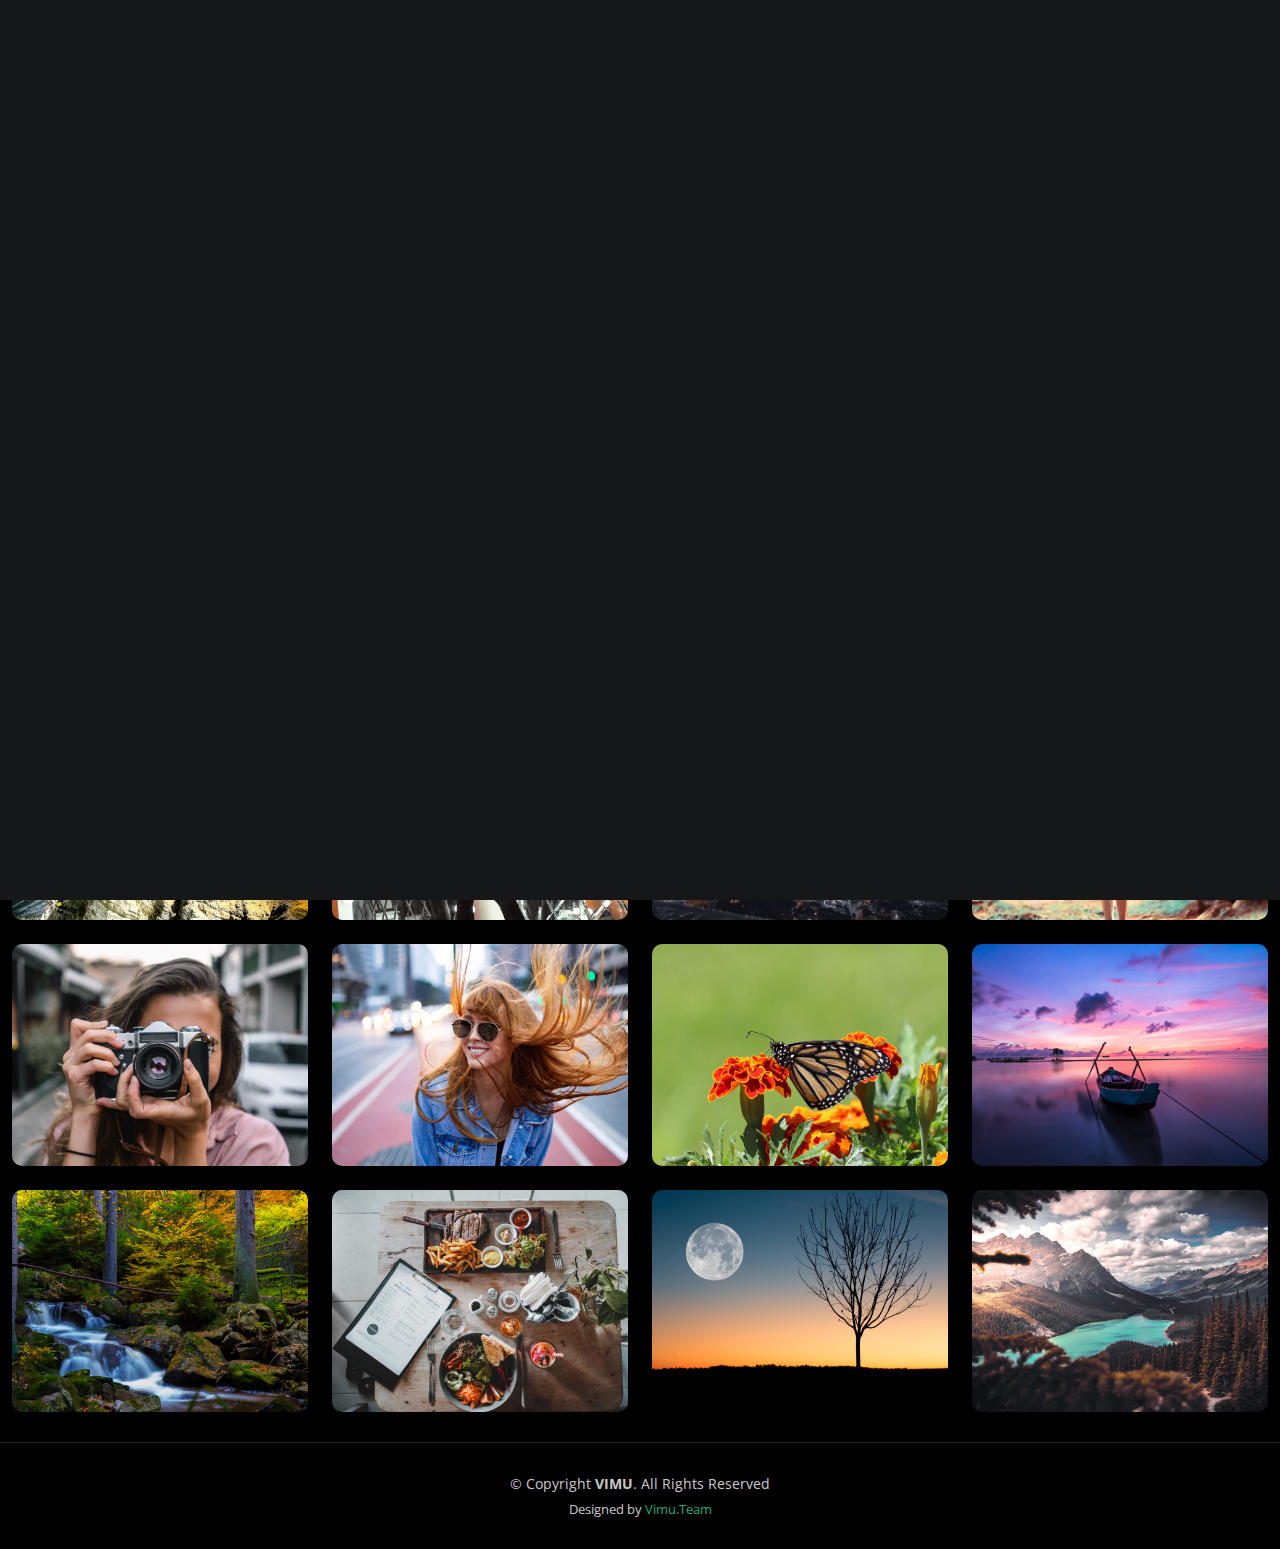
<file: index.html>
<!DOCTYPE html>
<html lang="en">

<head>
  <meta charset="utf-8">
  <meta content="width=device-width, initial-scale=1.0" name="viewport">

  <title>Phology_vimu</title>
  <meta content="" name="description">
  <meta content="" name="keywords">

  <!-- Favicons -->
  <link href="assets/img/favicon1.png" rel="icon">
  <link href="assets/img/favicon1.png" rel="apple-touch-icon">

  <!-- Google Fonts -->
  <link rel="preconnect" href="https://fonts.googleapis.com">
  <link rel="preconnect" href="https://fonts.gstatic.com" crossorigin>
  <link href="https://fonts.googleapis.com/css2?family=Open+Sans:ital,wght@0,300;0,400;0,500;0,600;0,700;1,300;1,400;1,600;1,700&family=Inter:ital,wght@0,300;0,400;0,500;0,600;0,700;1,300;1,400;1,500;1,600;1,700&family=Cardo:ital,wght@0,400;0,700;1,400&display=swap" rel="stylesheet">

  <!-- Vendor CSS Files -->
  <link href="assets/vendor/bootstrap/css/bootstrap.min.css" rel="stylesheet">
  <link href="assets/vendor/bootstrap-icons/bootstrap-icons.css" rel="stylesheet">
  <link href="assets/vendor/swiper/swiper-bundle.min.css" rel="stylesheet">
  <link href="assets/vendor/glightbox/css/glightbox.min.css" rel="stylesheet">
  <link href="assets/vendor/aos/aos.css" rel="stylesheet">

  <!-- Template Main CSS File -->
  <link href="assets/css/main.css" rel="stylesheet">

  <!-- =======================================================
  * Template Name: PhotoFolio - v1.2.0
  * Template URL: https://bootstrapmade.com/photofolio-bootstrap-photography-website-template/
  * Author: BootstrapMade.com
  * License: https://bootstrapmade.com/license/
  ======================================================== -->
</head>

<body>

  <!-- ======= Header ======= -->
  <header id="header" class="header d-flex align-items-center fixed-top">
    <div class="container-fluid d-flex align-items-center justify-content-between">

      <a href="index.html" class="logo d-flex align-items-center  me-auto me-lg-0">
        <!-- Uncomment the line below if you also wish to use an image logo -->
        <!-- <img src="assets/img/logo.png" alt=""> -->
        <i class="bi bi-camera"></i>
        <h1>Vimu_Photo's</h1>
      </a>

      <nav id="navbar" class="navbar">
        <ul>
          <li><a href="index.html" class="active">Home</a></li>
          <li><a href="about.html">About</a></li>
          <li class="dropdown"><a href="#"><span>Gallery</span> <i class="bi bi-chevron-down dropdown-indicator"></i></a>
            <ul>
              <li><a href="gallery.html">Nature</a></li>
              <li><a href="gallery.html">People</a></li>
              <li><a href="gallery.html">Architecture</a></li>
              <li><a href="gallery.html">Animals</a></li>
              <li><a href="gallery.html">Sports</a></li>
              <li><a href="gallery.html">Travel</a></li>
              <li class="dropdown"><a href="#"><span>Sub Menu</span> <i class="bi bi-chevron-down dropdown-indicator"></i></a>
                <ul>
                  <li><a href="#">Sub Menu 1</a></li>
                  <li><a href="#">Sub Menu 2</a></li>
                  <li><a href="#">Sub Menu 3</a></li>
                </ul>
              </li>
            </ul>
          </li>
          <li><a href="services.html">Services</a></li>
          <li><a href="contact.html">Contact</a></li>
        </ul>
      </nav><!-- .navbar -->

      <div class="header-social-links">
        <a href="https://twitter.com/vimalku53998597?t=atYbw3ii5_VK8Nq57NEZYQ&s=09" target="_blank" class="twitter"><i class="bi bi-twitter"></i></a>
        <a href="http://github.com/vimugithub" target="_blank" class="facebook"><i class="bi bi-github"></i></a>
        <a href="https://www.instagram.com/tkd_vimu_219/" target="_blank" class="instagram"><i class="bi bi-instagram"></i></a>
        <a href="www.linkedin.com/in/vimal-2413b51b1/" target="_blank" class="linkedin"><i class="bi bi-linkedin"></i></i></a>
      </div>
      <i class="mobile-nav-toggle mobile-nav-show bi bi-list"></i>
      <i class="mobile-nav-toggle mobile-nav-hide d-none bi bi-x"></i>

    </div>
  </header><!-- End Header -->

  <!-- ======= Hero Section ======= -->
  <section id="hero" class="hero d-flex flex-column justify-content-center align-items-center" data-aos="fade" data-aos-delay="1500">
    <div class="container">
      <div class="row justify-content-center">
        <div class="col-lg-6 text-center">
          <h2>I'm <span>Vimal</span> a Professional Photographer from Mathura U.P , INDIA</h2>
          <p></p>
          <a href="contact.html" class="btn-get-started">Always Available</a>
        </div>
      </div>
    </div>
  </section><!-- End Hero Section -->

  <main id="main" data-aos="fade" data-aos-delay="1500">

    <!-- ======= Gallery Section ======= -->
    <section id="gallery" class="gallery">
      <div class="container-fluid">

        <div class="row gy-4 justify-content-center">
          <div class="col-xl-3 col-lg-4 col-md-6">
            <div class="gallery-item h-100">
              <img src="assets/img/gallery/gallery-1.jpg" class="img-fluid" alt="">
              <div class="gallery-links d-flex align-items-center justify-content-center">
                <a href="assets/img/gallery/gallery-1.jpg" title="Gallery 1" class="glightbox preview-link"><i class="bi bi-arrows-angle-expand"></i></a>
                <a href="gallery-single.html" class="details-link"><i class="bi bi-link-45deg"></i></a>
              </div>
            </div>
          </div><!-- End Gallery Item -->
          <div class="col-xl-3 col-lg-4 col-md-6">
            <div class="gallery-item h-100">
              <img src="assets/img/gallery/gallery-2.jpg" class="img-fluid" alt="">
              <div class="gallery-links d-flex align-items-center justify-content-center">
                <a href="assets/img/gallery/gallery-2.jpg" title="Gallery 2" class="glightbox preview-link"><i class="bi bi-arrows-angle-expand"></i></a>
                <a href="gallery-single.html" class="details-link"><i class="bi bi-link-45deg"></i></a>
              </div>
            </div>
          </div><!-- End Gallery Item -->
          <div class="col-xl-3 col-lg-4 col-md-6">
            <div class="gallery-item h-100">
              <img src="assets/img/gallery/gallery-3.jpg" class="img-fluid" alt="">
              <div class="gallery-links d-flex align-items-center justify-content-center">
                <a href="assets/img/gallery/gallery-3.jpg" title="Gallery 3" class="glightbox preview-link"><i class="bi bi-arrows-angle-expand"></i></a>
                <a href="gallery-single.html" class="details-link"><i class="bi bi-link-45deg"></i></a>
              </div>
            </div>
          </div><!-- End Gallery Item -->
          <div class="col-xl-3 col-lg-4 col-md-6">
            <div class="gallery-item h-100">
              <img src="assets/img/gallery/gallery-4.jpg" class="img-fluid" alt="">
              <div class="gallery-links d-flex align-items-center justify-content-center">
                <a href="assets/img/gallery/gallery-4.jpg" title="Gallery 4" class="glightbox preview-link"><i class="bi bi-arrows-angle-expand"></i></a>
                <a href="gallery-single.html" class="details-link"><i class="bi bi-link-45deg"></i></a>
              </div>
            </div>
          </div><!-- End Gallery Item -->
          <div class="col-xl-3 col-lg-4 col-md-6">
            <div class="gallery-item h-100">
              <img src="assets/img/gallery/gallery-5.jpg" class="img-fluid" alt="">
              <div class="gallery-links d-flex align-items-center justify-content-center">
                <a href="assets/img/gallery/gallery-5.jpg" title="Gallery 5" class="glightbox preview-link"><i class="bi bi-arrows-angle-expand"></i></a>
                <a href="gallery-single.html" class="details-link"><i class="bi bi-link-45deg"></i></a>
              </div>
            </div>
          </div><!-- End Gallery Item -->
          <div class="col-xl-3 col-lg-4 col-md-6">
            <div class="gallery-item h-100">
              <img src="assets/img/gallery/gallery-6.jpg" class="img-fluid" alt="">
              <div class="gallery-links d-flex align-items-center justify-content-center">
                <a href="assets/img/gallery/gallery-6.jpg" title="Gallery 6" class="glightbox preview-link"><i class="bi bi-arrows-angle-expand"></i></a>
                <a href="gallery-single.html" class="details-link"><i class="bi bi-link-45deg"></i></a>
              </div>
            </div>
          </div><!-- End Gallery Item -->
          <div class="col-xl-3 col-lg-4 col-md-6">
            <div class="gallery-item h-100">
              <img src="assets/img/gallery/gallery-7.jpg" class="img-fluid" alt="">
              <div class="gallery-links d-flex align-items-center justify-content-center">
                <a href="assets/img/gallery/gallery-7.jpg" title="Gallery 7" class="glightbox preview-link"><i class="bi bi-arrows-angle-expand"></i></a>
                <a href="gallery-single.html" class="details-link"><i class="bi bi-link-45deg"></i></a>
              </div>
            </div>
          </div><!-- End Gallery Item -->
          <div class="col-xl-3 col-lg-4 col-md-6">
            <div class="gallery-item h-100">
              <img src="assets/img/gallery/gallery-8.jpg" class="img-fluid" alt="">
              <div class="gallery-links d-flex align-items-center justify-content-center">
                <a href="assets/img/gallery/gallery-8.jpg" title="Gallery 8" class="glightbox preview-link"><i class="bi bi-arrows-angle-expand"></i></a>
                <a href="gallery-single.html" class="details-link"><i class="bi bi-link-45deg"></i></a>
              </div>
            </div>
          </div><!-- End Gallery Item -->
          <div class="col-xl-3 col-lg-4 col-md-6">
            <div class="gallery-item h-100">
              <img src="assets/img/gallery/gallery-9.jpg" class="img-fluid" alt="">
              <div class="gallery-links d-flex align-items-center justify-content-center">
                <a href="assets/img/gallery/gallery-9.jpg" title="Gallery 9" class="glightbox preview-link"><i class="bi bi-arrows-angle-expand"></i></a>
                <a href="gallery-single.html" class="details-link"><i class="bi bi-link-45deg"></i></a>
              </div>
            </div>
          </div><!-- End Gallery Item -->
          <div class="col-xl-3 col-lg-4 col-md-6">
            <div class="gallery-item h-100">
              <img src="assets/img/gallery/gallery-10.jpg" class="img-fluid" alt="">
              <div class="gallery-links d-flex align-items-center justify-content-center">
                <a href="assets/img/gallery/gallery-10.jpg" title="Gallery 10" class="glightbox preview-link"><i class="bi bi-arrows-angle-expand"></i></a>
                <a href="gallery-single.html" class="details-link"><i class="bi bi-link-45deg"></i></a>
              </div>
            </div>
          </div><!-- End Gallery Item -->
          <div class="col-xl-3 col-lg-4 col-md-6">
            <div class="gallery-item h-100">
              <img src="assets/img/gallery/gallery-11.jpg" class="img-fluid" alt="">
              <div class="gallery-links d-flex align-items-center justify-content-center">
                <a href="assets/img/gallery/gallery-11.jpg" title="Gallery 11" class="glightbox preview-link"><i class="bi bi-arrows-angle-expand"></i></a>
                <a href="gallery-single.html" class="details-link"><i class="bi bi-link-45deg"></i></a>
              </div>
            </div>
          </div><!-- End Gallery Item -->
          <div class="col-xl-3 col-lg-4 col-md-6">
            <div class="gallery-item h-100">
              <img src="assets/img/gallery/gallery-12.jpg" class="img-fluid" alt="">
              <div class="gallery-links d-flex align-items-center justify-content-center">
                <a href="assets/img/gallery/gallery-12.jpg" title="Gallery 12" class="glightbox preview-link"><i class="bi bi-arrows-angle-expand"></i></a>
                <a href="gallery-single.html" class="details-link"><i class="bi bi-link-45deg"></i></a>
              </div>
            </div>
          </div><!-- End Gallery Item -->
          <div class="col-xl-3 col-lg-4 col-md-6">
            <div class="gallery-item h-100">
              <img src="assets/img/gallery/gallery-13.jpg" class="img-fluid" alt="">
              <div class="gallery-links d-flex align-items-center justify-content-center">
                <a href="assets/img/gallery/gallery-13.jpg" title="Gallery 13" class="glightbox preview-link"><i class="bi bi-arrows-angle-expand"></i></a>
                <a href="gallery-single.html" class="details-link"><i class="bi bi-link-45deg"></i></a>
              </div>
            </div>
          </div><!-- End Gallery Item -->
          <div class="col-xl-3 col-lg-4 col-md-6">
            <div class="gallery-item h-100">
              <img src="assets/img/gallery/gallery-14.jpg" class="img-fluid" alt="">
              <div class="gallery-links d-flex align-items-center justify-content-center">
                <a href="assets/img/gallery/gallery-14.jpg" title="Gallery 14" class="glightbox preview-link"><i class="bi bi-arrows-angle-expand"></i></a>
                <a href="gallery-single.html" class="details-link"><i class="bi bi-link-45deg"></i></a>
              </div>
            </div>
          </div><!-- End Gallery Item -->
          <div class="col-xl-3 col-lg-4 col-md-6">
            <div class="gallery-item h-100">
              <img src="assets/img/gallery/gallery-15.jpg" class="img-fluid" alt="">
              <div class="gallery-links d-flex align-items-center justify-content-center">
                <a href="assets/img/gallery/gallery-15.jpg" title="Gallery 15" class="glightbox preview-link"><i class="bi bi-arrows-angle-expand"></i></a>
                <a href="gallery-single.html" class="details-link"><i class="bi bi-link-45deg"></i></a>
              </div>
            </div>
          </div><!-- End Gallery Item -->
          <div class="col-xl-3 col-lg-4 col-md-6">
            <div class="gallery-item h-100">
              <img src="assets/img/gallery/gallery-16.jpg" class="img-fluid" alt="">
              <div class="gallery-links d-flex align-items-center justify-content-center">
                <a href="assets/img/gallery/gallery-16.jpg" title="Gallery 16" class="glightbox preview-link"><i class="bi bi-arrows-angle-expand"></i></a>
                <a href="gallery-single.html" class="details-link"><i class="bi bi-link-45deg"></i></a>
              </div>
            </div>
          </div><!-- End Gallery Item -->

        </div>

      </div>
    </section><!-- End Gallery Section -->

  </main><!-- End #main -->

  <!-- ======= Footer ======= -->
  <footer id="footer" class="footer">
    <div class="container">
      <div class="copyright">
        &copy; Copyright <strong><span>VIMU</span></strong>. All Rights Reserved
      </div>
      <div class="credits">
        <!-- All the links in the footer should remain intact. -->
        <!-- You can delete the links only if you purchased the pro version. -->
        <!-- Licensing information: https://bootstrapmade.com/license/ -->
        <!-- Purchase the pro version with working PHP/AJAX contact form: https://bootstrapmade.com/photofolio-bootstrap-photography-website-template/ -->
        Designed by <a href="https://github.com/Vimugithub" target="_blank">Vimu.Team</a>
      </div>
    </div>
  </footer><!-- End Footer -->

  <a href="#" class="scroll-top d-flex align-items-center justify-content-center"><i class="bi bi-arrow-up-short"></i></a>

  <div id="preloader">
    <div class="line"></div>
  </div>

  <!-- Vendor JS Files -->
  <script src="assets/vendor/bootstrap/js/bootstrap.bundle.min.js"></script>
  <script src="assets/vendor/swiper/swiper-bundle.min.js"></script>
  <script src="assets/vendor/glightbox/js/glightbox.min.js"></script>
  <script src="assets/vendor/aos/aos.js"></script>
  <script src="assets/vendor/php-email-form/validate.js"></script>

  <!-- Template Main JS File -->
  <script src="assets/js/main.js"></script>

</body>

</html>
</file>
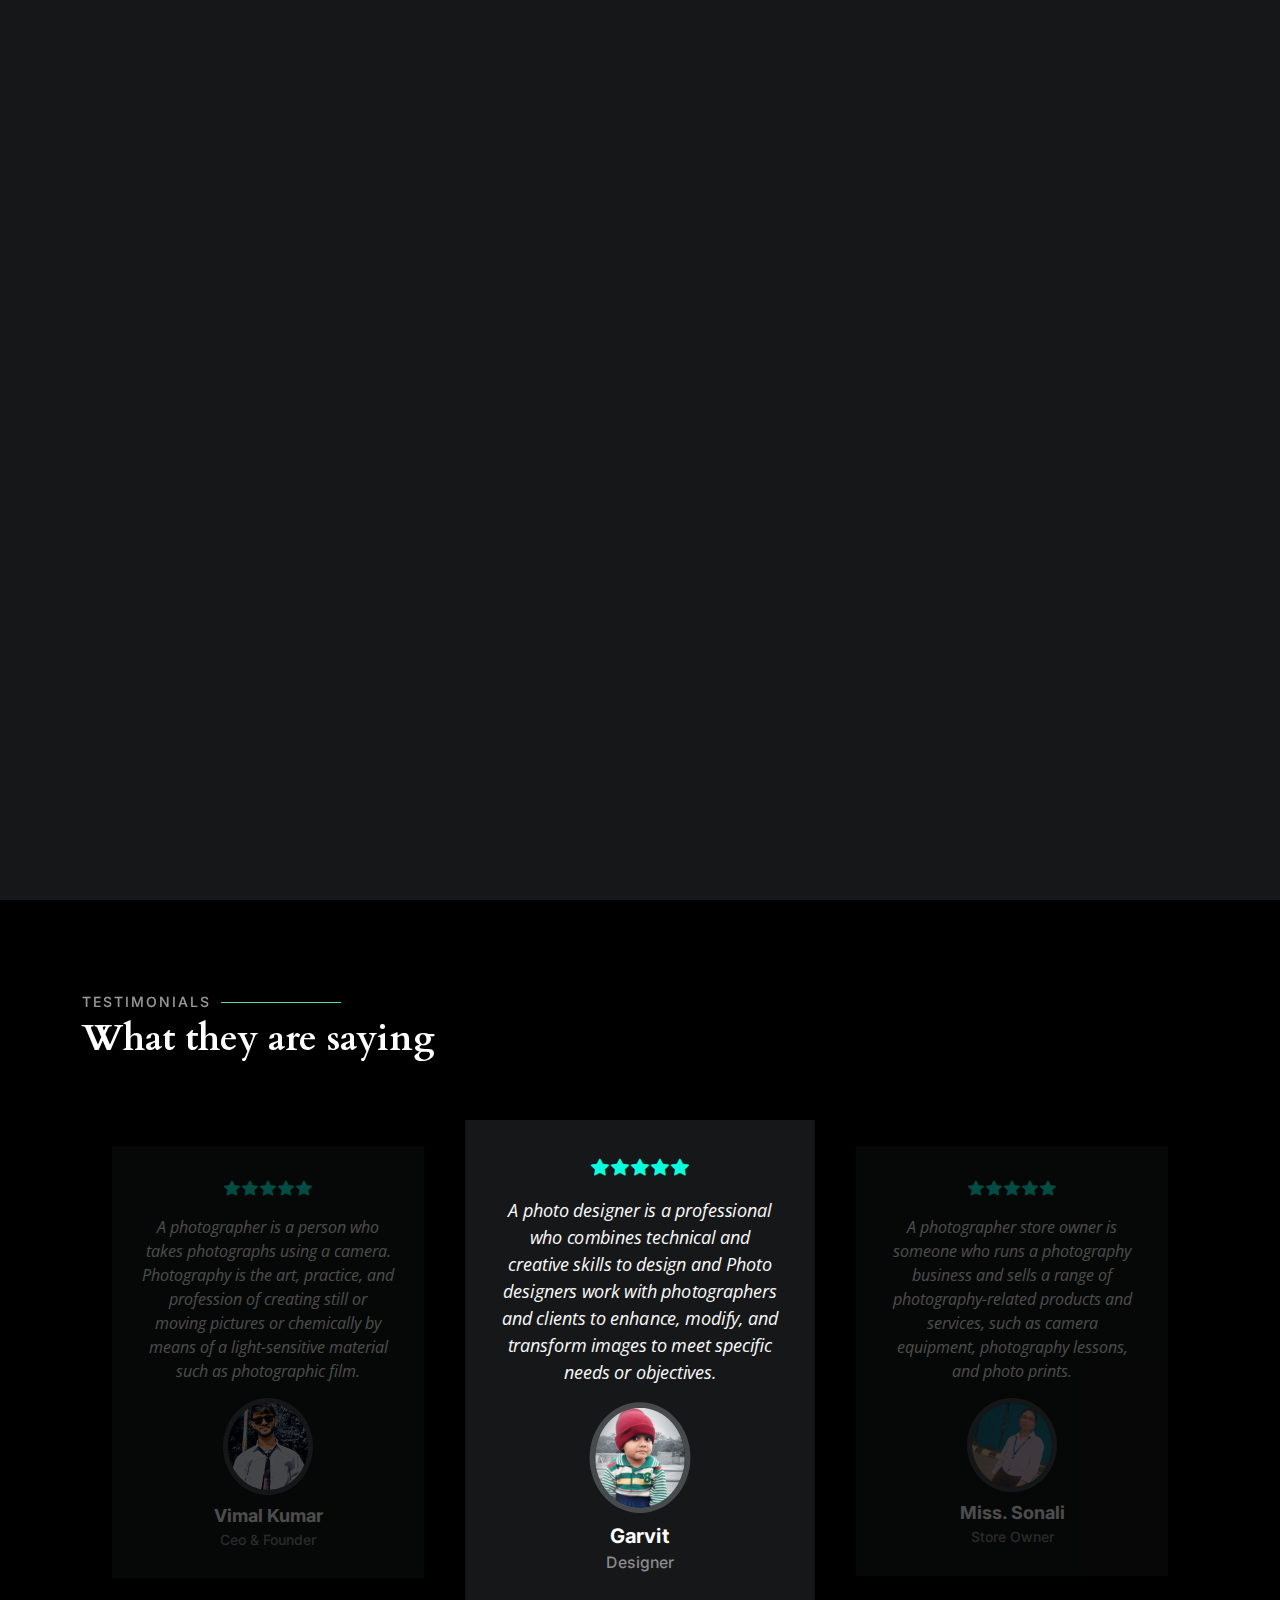
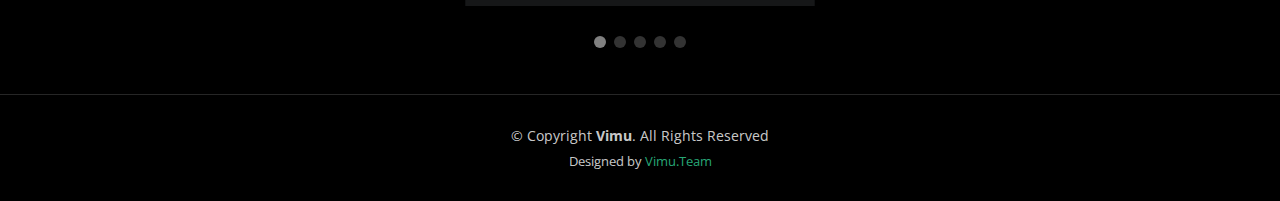
<file: about.html>
<!DOCTYPE html>
<html lang="en">

<head>
  <meta charset="utf-8">
  <meta content="width=device-width, initial-scale=1.0" name="viewport">

  <title>Phology_vimu</title>
  <meta content="" name="description">
  <meta content="" name="keywords">

  <!-- Favicons -->
  <link href="assets/img/favicon1.png" rel="icon">
  <link href="assets/img/favicon1.png" rel="apple-touch-icon">

  <!-- Google Fonts -->
  <link rel="preconnect" href="https://fonts.googleapis.com">
  <link rel="preconnect" href="https://fonts.gstatic.com" crossorigin>
  <link href="https://fonts.googleapis.com/css2?family=Open+Sans:ital,wght@0,300;0,400;0,500;0,600;0,700;1,300;1,400;1,600;1,700&family=Inter:ital,wght@0,300;0,400;0,500;0,600;0,700;1,300;1,400;1,500;1,600;1,700&family=Cardo:ital,wght@0,400;0,700;1,400&display=swap" rel="stylesheet">

  <!-- Vendor CSS Files -->
  <link href="assets/vendor/bootstrap/css/bootstrap.min.css" rel="stylesheet">
  <link href="assets/vendor/bootstrap-icons/bootstrap-icons.css" rel="stylesheet">
  <link href="assets/vendor/swiper/swiper-bundle.min.css" rel="stylesheet">
  <link href="assets/vendor/glightbox/css/glightbox.min.css" rel="stylesheet">
  <link href="assets/vendor/aos/aos.css" rel="stylesheet">

  <!-- Template Main CSS File -->
  <link href="assets/css/main.css" rel="stylesheet">

  <!-- =======================================================
  * Template Name: PhotoFolio - v1.2.0
  * Template URL: https://bootstrapmade.com/photofolio-bootstrap-photography-website-template/
  * Author: BootstrapMade.com
  * License: https://bootstrapmade.com/license/
  ======================================================== -->
</head>

<body>

  <!-- ======= Header ======= -->
  <header id="header" class="header d-flex align-items-center fixed-top">
    <div class="container-fluid d-flex align-items-center justify-content-between">

      <a href="index.html" class="logo d-flex align-items-center  me-auto me-lg-0">
        <!-- Uncomment the line below if you also wish to use an image logo -->
        <!-- <img src="assets/img/logo.png" alt=""> -->
        <i class="bi bi-camera"></i>
        <h1>Vimu_Photo's</h1>
      </a>

      <nav id="navbar" class="navbar">
        <ul>
          <li><a href="index.html">Home</a></li>
          <li><a href="about.html" class="active">About</a></li>
          <li class="dropdown"><a href="#"><span>Gallery</span> <i class="bi bi-chevron-down dropdown-indicator"></i></a>
            <ul>
              <li><a href="gallery.html">Nature</a></li>
              <li><a href="gallery.html">People</a></li>
              <li><a href="gallery.html">Architecture</a></li>
              <li><a href="gallery.html">Animals</a></li>
              <li><a href="gallery.html">Sports</a></li>
              <li><a href="gallery.html">Travel</a></li>
              <li class="dropdown"><a href="#"><span>Sub Menu</span> <i class="bi bi-chevron-down dropdown-indicator"></i></a>
                <ul>
                  <li><a href="#">Sub Menu 1</a></li>
                  <li><a href="#">Sub Menu 2</a></li>
                  <li><a href="#">Sub Menu 3</a></li>
                </ul>
              </li>
            </ul>
          </li>
          <li><a href="services.html">Services</a></li>
          <li><a href="contact.html">Contact</a></li>
        </ul>
      </nav><!-- .navbar -->

      <div class="header-social-links">
        <a href="https://twitter.com/vimalku53998597?t=atYbw3ii5_VK8Nq57NEZYQ&s=09" target="_blank" class="twitter"><i class="bi bi-twitter"></i></a>
        <a href="http://github.com/vimugithub" target="_blank" class="facebook"><i class="bi bi-github"></i></a>
        <a href="https://www.instagram.com/tkd_vimu_219/" target="_blank" class="instagram"><i class="bi bi-instagram"></i></a>
        <a href="www.linkedin.com/in/vimal-2413b51b1/" target="_blank" class="linkedin"><i class="bi bi-linkedin"></i></i></a>
      </div>
      <i class="mobile-nav-toggle mobile-nav-show bi bi-list"></i>
      <i class="mobile-nav-toggle mobile-nav-hide d-none bi bi-x"></i>

    </div>
  </header><!-- End Header -->

  <main id="main" data-aos="fade" data-aos-delay="1500">

    <!-- ======= End Page Header ======= -->
    <div class="page-header d-flex align-items-center">
      <div class="container position-relative">
        <div class="row d-flex justify-content-center">
          <div class="col-lg-6 text-center">
            <h2>About</h2>
            <p>I am writing to introduce myself as a professional photographer with a passion for capturing life's most meaningful moments. I have been working in the photography industry for several years, and I have honed my skills in various areas, including portrait, landscape, and event photography.</p>

            <a class="cta-btn" href="contact.html">Always Available</a>

          </div>
        </div>
      </div>
    </div><!-- End Page Header -->

    <!-- ======= About Section ======= -->
    <section id="about" class="about">
      <div class="container">

        <div class="row gy-4 justify-content-center">
          <div class="col-lg-4">
            <img src="assets/img/port-16.jpg" class="img-fluid" alt="">
          </div>
          <div class="col-lg-5 content">
            <h2>Professional Photographer from Mathura</h2>
            <p class="fst-italic py-3">
             Vimal Kumar , Now I'm learning the Adavance Diploma under the IBM,
             <br> Here I'm learning all about the Web Development and Networking Security.
             Many more languages........
            </p>
            <div class="row">
              <div class="col-lg-6">
                <ul>
                  <li><i class="bi bi-chevron-right"></i> <strong>Birthday:</strong> <span>19 Feb 1999</span></li>
                  <li><i class="bi bi-chevron-right"></i> <strong>Website:</strong> <span>000webhostapp.com</span></li>
                  <li><i class="bi bi-chevron-right"></i> <strong>Phone:</strong> <span>+91708 8828 858</span></li>
                  <li><i class="bi bi-chevron-right"></i> <strong>City:</strong> <span>Mathura, INDIA</span></li>
                </ul>
              </div>
              <div class="col-lg-6">
                <ul>
                  <li><i class="bi bi-chevron-right"></i> <strong>Age:</strong> <span>23</span></li>
                  <li><i class="bi bi-chevron-right"></i> <strong>Degree:</strong> <span>Master</span></li>
                  <li><i class="bi bi-chevron-right"></i> <strong>PhEmailone:</strong> <span>vimugithub19@gmail.com</span></li>
                  <li><i class="bi bi-chevron-right"></i> <strong>Freelance:</strong> <span>Available in GITHUB</span></li>
                </ul>
              </div>
            </div>
            <p class="py-3">
             <b>Thank you for visiting here..... </b>
            </p>
                </div>
        </div>

      </div>
    </section><!-- End About Section -->

    <!-- ======= Testimonials Section ======= -->
    <section id="testimonials" class="testimonials">
      <div class="container">

        <div class="section-header">
          <h2>Testimonials</h2>
          <p>What they are saying</p>
        </div>

        <div class="slides-3 swiper">
          <div class="swiper-wrapper">

            <div class="swiper-slide">
              <div class="testimonial-item">
                <div class="stars">
                  <i class="bi bi-star-fill"></i><i class="bi bi-star-fill"></i><i class="bi bi-star-fill"></i><i class="bi bi-star-fill"></i><i class="bi bi-star-fill"></i>
                </div>
                <p>
                  A photographer is a person who takes photographs using a camera. Photography is the art, practice, and profession of creating still or moving pictures or chemically by means of a light-sensitive material such as photographic film.
                </p>
                <div class="profile mt-auto">
                  <img src="assets/img/testimonials/1vk.jpeg" class="testimonial-img" alt="">
                  <h3>Vimal Kumar</h3>
                  <h4>Ceo &amp; Founder</h4>
                </div>
              </div>
            </div><!-- End testimonial item -->

            <div class="swiper-slide">
              <div class="testimonial-item">
                <div class="stars">
                  <i class="bi bi-star-fill"></i><i class="bi bi-star-fill"></i><i class="bi bi-star-fill"></i><i class="bi bi-star-fill"></i><i class="bi bi-star-fill"></i>
                </div>
                <p>
                  A photo designer is a professional who combines technical and creative skills to design and Photo designers work with photographers and clients to enhance, modify, and transform images to meet specific needs or objectives.
                </p>
                <div class="profile mt-auto">
                  <img src="assets/img/testimonials/port-21.jpg" class="testimonial-img" alt="">
                  <h3>Garvit</h3>
                  <h4>Designer</h4>
                </div>
              </div>
            </div><!-- End testimonial item -->

            <div class="swiper-slide">
              <div class="testimonial-item">
                <div class="stars">
                  <i class="bi bi-star-fill"></i><i class="bi bi-star-fill"></i><i class="bi bi-star-fill"></i><i class="bi bi-star-fill"></i><i class="bi bi-star-fill"></i>
                </div>
                <p>
                  A photographer store owner is someone who runs a photography business and sells a range of photography-related products and services, such as camera equipment, photography lessons, and photo prints. 
                </p>
                <div class="profile mt-auto">
                  <img src="assets/img/testimonials/mona.jpeg" class="testimonial-img" alt="">
                  <h3>Miss. Sonali</h3>
                  <h4>Store Owner</h4>
                </div>
              </div>
            </div><!-- End testimonial item -->

            <div class="swiper-slide">
              <div class="testimonial-item">
                <div class="stars">
                  <i class="bi bi-star-fill"></i><i class="bi bi-star-fill"></i><i class="bi bi-star-fill"></i><i class="bi bi-star-fill"></i><i class="bi bi-star-fill"></i>
                </div>
                <p>
                  A photography freelancer is a self-employed photographer who offers their services on a project or contract basis. They are typically hired by individuals, businesses, or organizations to capture specific images, 
                </p>
                <div class="profile mt-auto">
                  <img src="assets/img/testimonials/pan.jpeg" class="testimonial-img" alt="">
                  <h3>Nikhil Pandey</h3>
                  <h4>Freelancer</h4>
                </div>
              </div>
            </div><!-- End testimonial item -->

            <div class="swiper-slide">
              <div class="testimonial-item">
                <div class="stars">
                  <i class="bi bi-star-fill"></i><i class="bi bi-star-fill"></i><i class="bi bi-star-fill"></i><i class="bi bi-star-fill"></i><i class="bi bi-star-fill"></i>
                </div>
                <p>
                  A photography entrepreneur is an individual who has started their own photography business with the goal of making a profit. They may offer a variety of photography services, such as event, portrait, or commercial photography,
                </p>
                <div class="profile mt-auto">
                  <img src="assets/img/testimonials/kalu.jpeg" class="testimonial-img" alt="">
                  <h3>Deepak Kumar</h3>
                  <h4>Entrepreneur</h4>
                </div>
              </div>
            </div><!-- End testimonial item -->

          </div>
          <div class="swiper-pagination"></div>
        </div>

      </div>
    </section><!-- End Testimonials Section -->

  </main><!-- End #main -->

  <!-- ======= Footer ======= -->
  <footer id="footer" class="footer">
    <div class="container">
      <div class="copyright">
        &copy; Copyright <strong><span>Vimu</span></strong>. All Rights Reserved
      </div>
      <div class="credits">
        <!-- All the links in the footer should remain intact. -->
        <!-- You can delete the links only if you purchased the pro version. -->
        <!-- Licensing information: https://bootstrapmade.com/license/ -->
        <!-- Purchase the pro version with working PHP/AJAX contact form: https://bootstrapmade.com/vimu-bootstrap-photography-website-template/ -->
        Designed by <a href="https://github.com/Vimugithub" target="_blank">Vimu.Team</a>
      </div>
    </div>
  </footer><!-- End Footer -->

  <a href="#" class="scroll-top d-flex align-items-center justify-content-center"><i class="bi bi-arrow-up-short"></i></a>

  <div id="preloader">
    <div class="line"></div>
  </div>

  <!-- Vendor JS Files -->
  <script src="assets/vendor/bootstrap/js/bootstrap.bundle.min.js"></script>
  <script src="assets/vendor/swiper/swiper-bundle.min.js"></script>
  <script src="assets/vendor/glightbox/js/glightbox.min.js"></script>
  <script src="assets/vendor/aos/aos.js"></script>
  <script src="assets/vendor/php-email-form/validate.js"></script>

  <!-- Template Main JS File -->
  <script src="assets/js/main.js"></script>

</body>

</html>
</file>
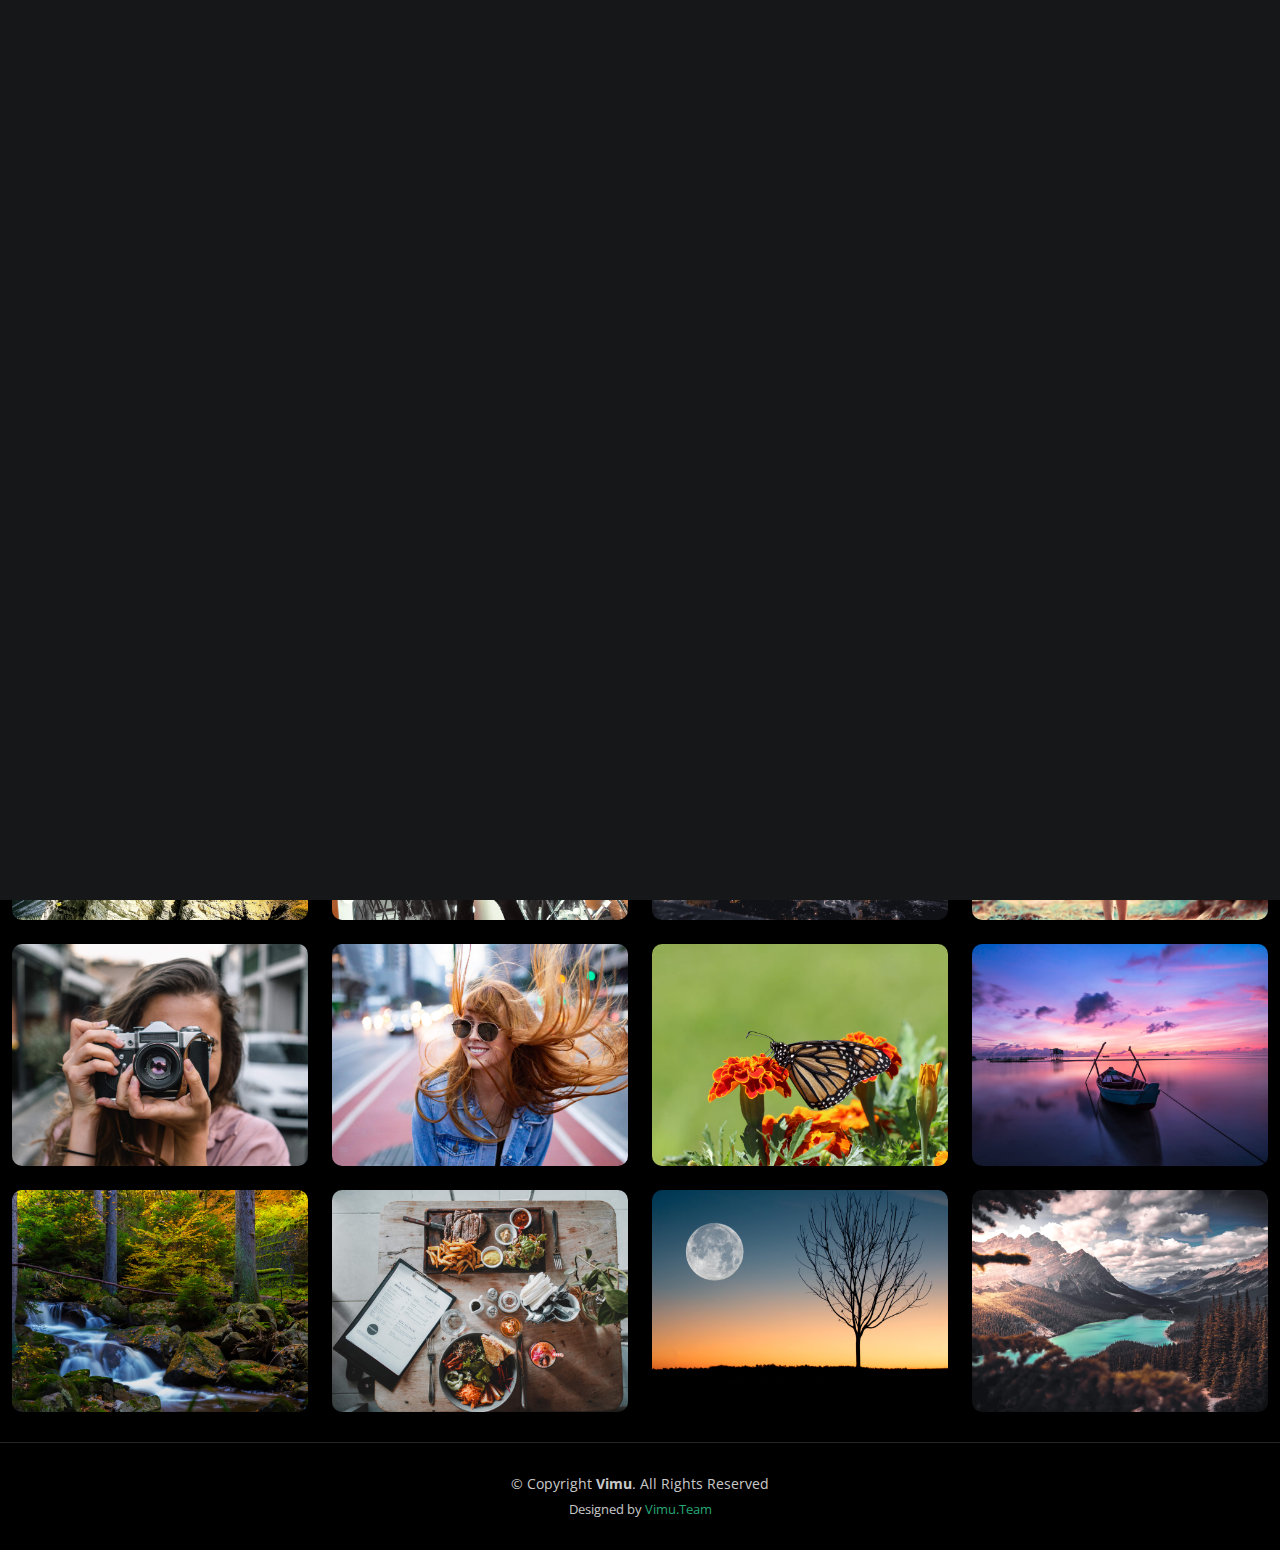
<file: gallery.html>
<!DOCTYPE html>
<html lang="en">

<head>
  <meta charset="utf-8">
  <meta content="width=device-width, initial-scale=1.0" name="viewport">

  <title>Phology_vimu</title>
  <meta content="" name="description">
  <meta content="" name="keywords">

  <!-- Favicons -->
  <link href="assets/img/favicon1.png" rel="icon">
  <link href="assets/img/favicon1.png" rel="apple-touch-icon">

  <!-- Google Fonts -->
  <link rel="preconnect" href="https://fonts.googleapis.com">
  <link rel="preconnect" href="https://fonts.gstatic.com" crossorigin>
  <link href="https://fonts.googleapis.com/css2?family=Open+Sans:ital,wght@0,300;0,400;0,500;0,600;0,700;1,300;1,400;1,600;1,700&family=Inter:ital,wght@0,300;0,400;0,500;0,600;0,700;1,300;1,400;1,500;1,600;1,700&family=Cardo:ital,wght@0,400;0,700;1,400&display=swap" rel="stylesheet">

  <!-- Vendor CSS Files -->
  <link href="assets/vendor/bootstrap/css/bootstrap.min.css" rel="stylesheet">
  <link href="assets/vendor/bootstrap-icons/bootstrap-icons.css" rel="stylesheet">
  <link href="assets/vendor/swiper/swiper-bundle.min.css" rel="stylesheet">
  <link href="assets/vendor/glightbox/css/glightbox.min.css" rel="stylesheet">
  <link href="assets/vendor/aos/aos.css" rel="stylesheet">

  <!-- Template Main CSS File -->
  <link href="assets/css/main.css" rel="stylesheet">

  <!-- =======================================================
  * Template Name: PhotoFolio - v1.2.0
  * Template URL: https://bootstrapmade.com/photofolio-bootstrap-photography-website-template/
  * Author: BootstrapMade.com
  * License: https://bootstrapmade.com/license/
  ======================================================== -->
</head>

<body>

  <!-- ======= Header ======= -->
  <header id="header" class="header d-flex align-items-center fixed-top">
    <div class="container-fluid d-flex align-items-center justify-content-between">

      <a href="index.html" class="logo d-flex align-items-center  me-auto me-lg-0">
        <!-- Uncomment the line below if you also wish to use an image logo -->
        <!-- <img src="assets/img/logo.png" alt=""> -->
        <i class="bi bi-camera"></i>
        <h1>Vimu_Photo's</h1>
      </a>

      <nav id="navbar" class="navbar">
        <ul>
          <li><a href="index.html">Home</a></li>
          <li><a href="about.html">About</a></li>
          <li class="dropdown"><a href="#" class="active"><span>Gallery</span> <i class="bi bi-chevron-down dropdown-indicator"></i></a>
            <ul>
              <li><a href="gallery.html">Nature</a></li>
              <li><a href="gallery.html">People</a></li>
              <li><a href="gallery.html">Architecture</a></li>
              <li><a href="gallery.html">Animals</a></li>
              <li><a href="gallery.html">Sports</a></li>
              <li><a href="gallery.html">Travel</a></li>
              <li class="dropdown"><a href="#"><span>Sub Menu</span> <i class="bi bi-chevron-down dropdown-indicator"></i></a>
                <ul>
                  <li><a href="#">Sub Menu 1</a></li>
                  <li><a href="#">Sub Menu 2</a></li>
                  <li><a href="#">Sub Menu 3</a></li>
                </ul>
              </li>
            </ul>
          </li>
          <li><a href="services.html">Services</a></li>
          <li><a href="contact.html">Contact</a></li>
        </ul>
      </nav><!-- .navbar -->

      <div class="header-social-links">
        <a href="https://twitter.com/vimalku53998597?t=atYbw3ii5_VK8Nq57NEZYQ&s=09" target="_blank" class="twitter"><i class="bi bi-twitter"></i></a>
        <a href="http://github.com/vimugithub" target="_blank" class="facebook"><i class="bi bi-github"></i></a>
        <a href="https://www.instagram.com/tkd_vimu_219/" target="_blank" class="instagram"><i class="bi bi-instagram"></i></a>
        <a href="www.linkedin.com/in/vimal-2413b51b1/" target="_blank" class="linkedin"><i class="bi bi-linkedin"></i></i></a>
      </div>
      <i class="mobile-nav-toggle mobile-nav-show bi bi-list"></i>
      <i class="mobile-nav-toggle mobile-nav-hide d-none bi bi-x"></i>

    </div>
  </header><!-- End Header -->

  <main id="main" data-aos="fade" data-aos-delay="1500">

    <!-- ======= End Page Header ======= -->
    <div class="page-header d-flex align-items-center">
      <div class="container position-relative">
        <div class="row d-flex justify-content-center">
          <div class="col-lg-6 text-center">
            <h2>Nature</h2>
            <p>Nature photography is a type of photography that focuses on capturing images of natural landscapes, wildlife, and plants in their natural habitats. It can involve taking pictures of anything from vast landscapes and mountain ranges to close-up shots of flowers and insects.</p>

            <a class="cta-btn" href="contact.html">Always Available</a>

          </div>
        </div>
      </div>
    </div><!-- End Page Header -->

    <!-- ======= Gallery Section ======= -->
    <section id="gallery" class="gallery">
      <div class="container-fluid">

        <div class="row gy-4 justify-content-center">
          <div class="col-xl-3 col-lg-4 col-md-6">
            <div class="gallery-item h-100">
              <img src="assets/img/gallery/gallery-1.jpg" class="img-fluid" alt="">
              <div class="gallery-links d-flex align-items-center justify-content-center">
                <a href="assets/img/gallery/gallery-1.jpg" title="Gallery 1" class="glightbox preview-link"><i class="bi bi-arrows-angle-expand"></i></a>
                <a href="gallery-single.html" class="details-link"><i class="bi bi-link-45deg"></i></a>
              </div>
            </div>
          </div><!-- End Gallery Item -->
          <div class="col-xl-3 col-lg-4 col-md-6">
            <div class="gallery-item h-100">
              <img src="assets/img/gallery/gallery-2.jpg" class="img-fluid" alt="">
              <div class="gallery-links d-flex align-items-center justify-content-center">
                <a href="assets/img/gallery/gallery-2.jpg" title="Gallery 2" class="glightbox preview-link"><i class="bi bi-arrows-angle-expand"></i></a>
                <a href="gallery-single.html" class="details-link"><i class="bi bi-link-45deg"></i></a>
              </div>
            </div>
          </div><!-- End Gallery Item -->
          <div class="col-xl-3 col-lg-4 col-md-6">
            <div class="gallery-item h-100">
              <img src="assets/img/gallery/gallery-3.jpg" class="img-fluid" alt="">
              <div class="gallery-links d-flex align-items-center justify-content-center">
                <a href="assets/img/gallery/gallery-3.jpg" title="Gallery 3" class="glightbox preview-link"><i class="bi bi-arrows-angle-expand"></i></a>
                <a href="gallery-single.html" class="details-link"><i class="bi bi-link-45deg"></i></a>
              </div>
            </div>
          </div><!-- End Gallery Item -->
          <div class="col-xl-3 col-lg-4 col-md-6">
            <div class="gallery-item h-100">
              <img src="assets/img/gallery/gallery-4.jpg" class="img-fluid" alt="">
              <div class="gallery-links d-flex align-items-center justify-content-center">
                <a href="assets/img/gallery/gallery-4.jpg" title="Gallery 4" class="glightbox preview-link"><i class="bi bi-arrows-angle-expand"></i></a>
                <a href="gallery-single.html" class="details-link"><i class="bi bi-link-45deg"></i></a>
              </div>
            </div>
          </div><!-- End Gallery Item -->
          <div class="col-xl-3 col-lg-4 col-md-6">
            <div class="gallery-item h-100">
              <img src="assets/img/gallery/gallery-5.jpg" class="img-fluid" alt="">
              <div class="gallery-links d-flex align-items-center justify-content-center">
                <a href="assets/img/gallery/gallery-5.jpg" title="Gallery 5" class="glightbox preview-link"><i class="bi bi-arrows-angle-expand"></i></a>
                <a href="gallery-single.html" class="details-link"><i class="bi bi-link-45deg"></i></a>
              </div>
            </div>
          </div><!-- End Gallery Item -->
          <div class="col-xl-3 col-lg-4 col-md-6">
            <div class="gallery-item h-100">
              <img src="assets/img/gallery/gallery-6.jpg" class="img-fluid" alt="">
              <div class="gallery-links d-flex align-items-center justify-content-center">
                <a href="assets/img/gallery/gallery-6.jpg" title="Gallery 6" class="glightbox preview-link"><i class="bi bi-arrows-angle-expand"></i></a>
                <a href="gallery-single.html" class="details-link"><i class="bi bi-link-45deg"></i></a>
              </div>
            </div>
          </div><!-- End Gallery Item -->
          <div class="col-xl-3 col-lg-4 col-md-6">
            <div class="gallery-item h-100">
              <img src="assets/img/gallery/gallery-7.jpg" class="img-fluid" alt="">
              <div class="gallery-links d-flex align-items-center justify-content-center">
                <a href="assets/img/gallery/gallery-7.jpg" title="Gallery 7" class="glightbox preview-link"><i class="bi bi-arrows-angle-expand"></i></a>
                <a href="gallery-single.html" class="details-link"><i class="bi bi-link-45deg"></i></a>
              </div>
            </div>
          </div><!-- End Gallery Item -->
          <div class="col-xl-3 col-lg-4 col-md-6">
            <div class="gallery-item h-100">
              <img src="assets/img/gallery/gallery-8.jpg" class="img-fluid" alt="">
              <div class="gallery-links d-flex align-items-center justify-content-center">
                <a href="assets/img/gallery/gallery-8.jpg" title="Gallery 8" class="glightbox preview-link"><i class="bi bi-arrows-angle-expand"></i></a>
                <a href="gallery-single.html" class="details-link"><i class="bi bi-link-45deg"></i></a>
              </div>
            </div>
          </div><!-- End Gallery Item -->
          <div class="col-xl-3 col-lg-4 col-md-6">
            <div class="gallery-item h-100">
              <img src="assets/img/gallery/gallery-9.jpg" class="img-fluid" alt="">
              <div class="gallery-links d-flex align-items-center justify-content-center">
                <a href="assets/img/gallery/gallery-9.jpg" title="Gallery 9" class="glightbox preview-link"><i class="bi bi-arrows-angle-expand"></i></a>
                <a href="gallery-single.html" class="details-link"><i class="bi bi-link-45deg"></i></a>
              </div>
            </div>
          </div><!-- End Gallery Item -->
          <div class="col-xl-3 col-lg-4 col-md-6">
            <div class="gallery-item h-100">
              <img src="assets/img/gallery/gallery-10.jpg" class="img-fluid" alt="">
              <div class="gallery-links d-flex align-items-center justify-content-center">
                <a href="assets/img/gallery/gallery-10.jpg" title="Gallery 10" class="glightbox preview-link"><i class="bi bi-arrows-angle-expand"></i></a>
                <a href="gallery-single.html" class="details-link"><i class="bi bi-link-45deg"></i></a>
              </div>
            </div>
          </div><!-- End Gallery Item -->
          <div class="col-xl-3 col-lg-4 col-md-6">
            <div class="gallery-item h-100">
              <img src="assets/img/gallery/gallery-11.jpg" class="img-fluid" alt="">
              <div class="gallery-links d-flex align-items-center justify-content-center">
                <a href="assets/img/gallery/gallery-11.jpg" title="Gallery 11" class="glightbox preview-link"><i class="bi bi-arrows-angle-expand"></i></a>
                <a href="gallery-single.html" class="details-link"><i class="bi bi-link-45deg"></i></a>
              </div>
            </div>
          </div><!-- End Gallery Item -->
          <div class="col-xl-3 col-lg-4 col-md-6">
            <div class="gallery-item h-100">
              <img src="assets/img/gallery/gallery-12.jpg" class="img-fluid" alt="">
              <div class="gallery-links d-flex align-items-center justify-content-center">
                <a href="assets/img/gallery/gallery-12.jpg" title="Gallery 12" class="glightbox preview-link"><i class="bi bi-arrows-angle-expand"></i></a>
                <a href="gallery-single.html" class="details-link"><i class="bi bi-link-45deg"></i></a>
              </div>
            </div>
          </div><!-- End Gallery Item -->
          <div class="col-xl-3 col-lg-4 col-md-6">
            <div class="gallery-item h-100">
              <img src="assets/img/gallery/gallery-13.jpg" class="img-fluid" alt="">
              <div class="gallery-links d-flex align-items-center justify-content-center">
                <a href="assets/img/gallery/gallery-13.jpg" title="Gallery 13" class="glightbox preview-link"><i class="bi bi-arrows-angle-expand"></i></a>
                <a href="gallery-single.html" class="details-link"><i class="bi bi-link-45deg"></i></a>
              </div>
            </div>
          </div><!-- End Gallery Item -->
          <div class="col-xl-3 col-lg-4 col-md-6">
            <div class="gallery-item h-100">
              <img src="assets/img/gallery/gallery-14.jpg" class="img-fluid" alt="">
              <div class="gallery-links d-flex align-items-center justify-content-center">
                <a href="assets/img/gallery/gallery-14.jpg" title="Gallery 14" class="glightbox preview-link"><i class="bi bi-arrows-angle-expand"></i></a>
                <a href="gallery-single.html" class="details-link"><i class="bi bi-link-45deg"></i></a>
              </div>
            </div>
          </div><!-- End Gallery Item -->
          <div class="col-xl-3 col-lg-4 col-md-6">
            <div class="gallery-item h-100">
              <img src="assets/img/gallery/gallery-15.jpg" class="img-fluid" alt="">
              <div class="gallery-links d-flex align-items-center justify-content-center">
                <a href="assets/img/gallery/gallery-15.jpg" title="Gallery 15" class="glightbox preview-link"><i class="bi bi-arrows-angle-expand"></i></a>
                <a href="gallery-single.html" class="details-link"><i class="bi bi-link-45deg"></i></a>
              </div>
            </div>
          </div><!-- End Gallery Item -->
          <div class="col-xl-3 col-lg-4 col-md-6">
            <div class="gallery-item h-100">
              <img src="assets/img/gallery/gallery-16.jpg" class="img-fluid" alt="">
              <div class="gallery-links d-flex align-items-center justify-content-center">
                <a href="assets/img/gallery/gallery-16.jpg" title="Gallery 16" class="glightbox preview-link"><i class="bi bi-arrows-angle-expand"></i></a>
                <a href="gallery-single.html" class="details-link"><i class="bi bi-link-45deg"></i></a>
              </div>
            </div>
          </div><!-- End Gallery Item -->

        </div>

      </div>
    </section><!-- End Gallery Section -->

  </main><!-- End #main -->

  <!-- ======= Footer ======= -->
  <footer id="footer" class="footer">
    <div class="container">
      <div class="copyright">
        &copy; Copyright <strong><span>Vimu</span></strong>. All Rights Reserved
      </div>
      <div class="credits">
        <!-- All the links in the footer should remain intact. -->
        <!-- You can delete the links only if you purchased the pro version. -->
        <!-- Licensing information: https://bootstrapmade.com/license/ -->
        <!-- Purchase the pro version with working PHP/AJAX contact form: https://bootstrapmade.com/photofolio-bootstrap-photography-website-template/ -->
        Designed by <a href="https://github.com/Vimugithub">Vimu.Team</a>
      </div>
    </div>
  </footer><!-- End Footer -->

  <a href="#" class="scroll-top d-flex align-items-center justify-content-center"><i class="bi bi-arrow-up-short"></i></a>

  <div id="preloader">
    <div class="line"></div>
  </div>

  <!-- Vendor JS Files -->
  <script src="assets/vendor/bootstrap/js/bootstrap.bundle.min.js"></script>
  <script src="assets/vendor/swiper/swiper-bundle.min.js"></script>
  <script src="assets/vendor/glightbox/js/glightbox.min.js"></script>
  <script src="assets/vendor/aos/aos.js"></script>
  <script src="assets/vendor/php-email-form/validate.js"></script>

  <!-- Template Main JS File -->
  <script src="assets/js/main.js"></script>

</body>

</html>
</file>
<file: assets/css/main.css>
/**
* Template Name: PhotoFolio - v1.2.0
* Template URL: https://bootstrapmade.com/photofolio-bootstrap-photography-website-template/
* Author: BootstrapMade.com
* License: https://bootstrapmade.com/license/
*/

/*--------------------------------------------------------------
# Set main reusable colors and fonts using CSS variables
# Learn more about CSS variables at https://developer.mozilla.org/en-US/docs/Web/CSS/Using_CSS_custom_properties
--------------------------------------------------------------*/
/* Fonts */
:root {
  --font-default: "Open Sans", system-ui, -apple-system, "Segoe UI", Roboto, "Helvetica Neue", Arial, "Noto Sans", "Liberation Sans", sans-serif, "Apple Color Emoji", "Segoe UI Emoji", "Segoe UI Symbol", "Noto Color Emoji";
  --font-primary: "Inter", sans-serif;
  --font-secondary: "Cardo", sans-serif;
}

/* Colors */
:root {
  --color-default: #fafafa;
  --color-primary: #27a776;
  --color-secondary: #161718;
}

/* Smooth scroll behavior */
:root {
  scroll-behavior: smooth;
}

/*--------------------------------------------------------------
# General
--------------------------------------------------------------*/
body {
  font-family: var(--font-default);
  color: var(--color-default);
  background-color: #000;
}

a {
  color: var(--color-primary);
  text-decoration: none;
}

a:hover {
  color: #32cf93;
  text-decoration: none;
}

h1,
h2,
h3,
h4,
h5,
h6 {
  font-family: var(--font-primary);
}

/*--------------------------------------------------------------
# Sections & Section Header
--------------------------------------------------------------*/
.section-header {
  padding-bottom: 40px;
}

.section-header h2 {
  font-size: 14px;
  font-weight: 500;
  padding: 0;
  line-height: 1px;
  margin: 0 0 5px 0;
  letter-spacing: 2px;
  text-transform: uppercase;
  color: rgba(255, 255, 255, 0.6);
  font-family: var(--font-primary);
}

.section-header h2::after {
  content: "";
  width: 120px;
  height: 1px;
  display: inline-block;
  background: #5bd9a9;
  margin: 4px 10px;
}

.section-header p {
  margin: 0;
  margin: 0;
  font-size: 36px;
  font-weight: 700;
  font-family: var(--font-secondary);
  color: #fff;
}

/*--------------------------------------------------------------
# Page Header
--------------------------------------------------------------*/
.page-header {
  padding: 120px 0 60px 0;
  min-height: 30vh;
  position: relative;
}

.page-header h2 {
  font-size: 56px;
  font-weight: 500;
  color: #fff;
  font-family: var(--font-secondary);
}

@media (max-width: 768px) {
  .page-header h2 {
    font-size: 36px;
  }
}

.page-header p {
  color: rgba(255, 255, 255, 0.8);
}

.page-header .cta-btn {
  font-family: var(--font-primary);
  font-weight: 400;
  font-size: 14px;
  display: inline-block;
  padding: 12px 40px;
  border-radius: 4px;
  letter-spacing: 1px;
  text-transform: uppercase;
  transition: 0.3s;
  color: #fff;
  background: var(--color-primary);
}

.page-header .cta-btn:hover {
  background: #2cbc85;
}

/*--------------------------------------------------------------
# Scroll top button
--------------------------------------------------------------*/
.scroll-top {
  position: fixed;
  visibility: hidden;
  opacity: 0;
  right: 15px;
  bottom: -15px;
  z-index: 99999;
  background: var(--color-primary);
  width: 44px;
  height: 44px;
  border-radius: 50px;
  transition: all 0.4s;
}

.scroll-top i {
  font-size: 24px;
  color: #fff;
  line-height: 0;
}

.scroll-top:hover {
  background: rgba(39, 167, 118, 0.8);
  color: #fff;
}

.scroll-top.active {
  visibility: visible;
  opacity: 1;
  bottom: 15px;
}

/*--------------------------------------------------------------
# Preloader
--------------------------------------------------------------*/
#preloader {
  display: flex;
  position: fixed;
  inset: 0;
  width: 100%;
  height: 100vh;
  z-index: 99999;
}

#preloader:before,
#preloader:after {
  content: "";
  background-color: var(--color-secondary);
  position: absolute;
  inset: 0;
  width: 50%;
  height: 100%;
  transition: all 0.3s ease 0s;
  z-index: -1;
}

#preloader:after {
  left: auto;
  right: 0;
}

#preloader .line {
  position: relative;
  overflow: hidden;
  margin: auto;
  width: 1px;
  height: 280px;
  transition: all 0.8s ease 0s;
}

#preloader .line:before {
  content: "";
  position: absolute;
  background-color: #fff;
  left: 0;
  top: 50%;
  width: 1px;
  height: 0%;
  transform: translateY(-50%);
  -webkit-animation: lineincrease 1000ms ease-in-out 0s forwards;
  animation: lineincrease 1000ms ease-in-out 0s forwards;
}

#preloader .line:after {
  content: "";
  position: absolute;
  background-color: #999;
  left: 0;
  top: 0;
  width: 1px;
  height: 100%;
  transform: translateY(-100%);
  -webkit-animation: linemove 1200ms linear 0s infinite;
  animation: linemove 1200ms linear 0s infinite;
  -webkit-animation-delay: 2000ms;
  animation-delay: 2000ms;
}

#preloader.loaded .line {
  opacity: 0;
  height: 100% !important;
}

#preloader.loaded .line:after {
  opacity: 0;
}

#preloader.loaded:before,
#preloader.loaded:after {
  -webkit-animation: preloaderfinish 300ms ease-in-out 500ms forwards;
  animation: preloaderfinish 300ms ease-in-out 500ms forwards;
}

@-webkit-keyframes lineincrease {
  0% {
    height: 0%;
  }

  100% {
    height: 100%;
  }
}

@keyframes lineincrease {
  0% {
    height: 0%;
  }

  100% {
    height: 100%;
  }
}

@-webkit-keyframes linemove {
  0% {
    transform: translateY(200%);
  }

  100% {
    transform: translateY(-100%);
  }
}

@keyframes linemove {
  0% {
    transform: translateY(200%);
  }

  100% {
    transform: translateY(-100%);
  }
}

@-webkit-keyframes preloaderfinish {
  0% {
    width: 5 0%;
  }

  100% {
    width: 0%;
  }
}

@keyframes preloaderfinish {
  0% {
    width: 5 0%;
  }

  100% {
    width: 0%;
  }
}

/*--------------------------------------------------------------
# Header
--------------------------------------------------------------*/
.header {
  transition: all 0.5s;
  z-index: 997;
  padding: 30px 0;
  background-color: #000;
}

.header .logo {
  transition: 0.3s;
}

.header .logo img {
  max-height: 40px;
  margin-right: 8px;
}

.header .logo h1 {
  font-size: 32px;
  margin: 0;
  font-weight: 400;
  color: #fff;
  font-family: var(--font-secondary);
}

.header .logo i {
  font-size: 32px;
  margin-right: 8px;
  line-height: 0;
}

@media (max-width: 575px) {
  .header .logo h1 {
    font-size: 26px;
  }

  .header .logo i {
    font-size: 24px;
  }
}

.header .header-social-links {
  padding-right: 15px;
}

.header .header-social-links a {
  color: rgba(255, 255, 255, 0.5);
  padding-left: 15px;
  display: inline-block;
  line-height: 0px;
  transition: 0.3s;
  font-size: 16px;
}

.header .header-social-links a:hover {
  color: #fff;
}

@media (max-width: 575px) {
  .header .header-social-links a {
    padding-left: 5px;
  }
}

/*--------------------------------------------------------------
# Desktop Navigation
--------------------------------------------------------------*/
@media (min-width: 1280px) {
  .navbar {
    padding: 0;
  }

  .navbar ul {
    margin: 0;
    padding: 0;
    display: flex;
    list-style: none;
    align-items: center;
  }

  .navbar li {
    position: relative;
  }

  .navbar a,
  .navbar a:focus {
    display: flex;
    align-items: center;
    justify-content: space-between;
    padding: 10px 0 10px 30px;
    font-family: var(--font-primary);
    text-transform: uppercase;
    letter-spacing: 1px;
    font-size: 13px;
    font-weight: 400;
    color: rgba(255, 255, 255, 0.5);
    white-space: nowrap;
    transition: 0.3s;
  }

  .navbar a i,
  .navbar a:focus i {
    font-size: 12px;
    line-height: 0;
    margin-left: 5px;
  }

  .navbar a:hover,
  .navbar .active,
  .navbar .active:focus,
  .navbar li:hover>a {
    color: #fff;
  }

  .navbar .dropdown ul {
    display: block;
    position: absolute;
    left: 14px;
    top: calc(100% + 30px);
    margin: 0;
    padding: 10px 0;
    z-index: 99;
    opacity: 0;
    visibility: hidden;
    background: var(--color-secondary);
    transition: 0.3s;
    border-radius: 4px;
  }

  .navbar .dropdown ul li {
    min-width: 200px;
  }

  .navbar .dropdown ul a {
    padding: 10px 20px;
    font-size: 15px;
    text-transform: none;
    font-weight: 400;
  }

  .navbar .dropdown ul a i {
    font-size: 12px;
  }

  .navbar .dropdown ul a:hover,
  .navbar .dropdown ul .active:hover,
  .navbar .dropdown ul li:hover>a {
    color: #fff;
  }

  .navbar .dropdown:hover>ul {
    opacity: 1;
    top: 100%;
    visibility: visible;
  }

  .navbar .dropdown .dropdown ul {
    top: 0;
    left: calc(100% - 30px);
    visibility: hidden;
  }

  .navbar .dropdown .dropdown:hover>ul {
    opacity: 1;
    top: 0;
    left: 100%;
    visibility: visible;
  }
}

@media (min-width: 1280px) and (max-width: 1366px) {
  .navbar .dropdown .dropdown ul {
    left: -90%;
  }

  .navbar .dropdown .dropdown:hover>ul {
    left: -100%;
  }
}

@media (min-width: 1280px) {

  .mobile-nav-show,
  .mobile-nav-hide {
    display: none;
  }
}

/*--------------------------------------------------------------
# Mobile Navigation
--------------------------------------------------------------*/
@media (max-width: 1279px) {
  .navbar {
    position: fixed;
    top: 0;
    right: -100%;
    width: 100%;
    max-width: 400px;
    bottom: 0;
    transition: 0.3s;
    z-index: 9997;
  }

  .navbar ul {
    position: absolute;
    inset: 0;
    padding: 50px 0 10px 0;
    margin: 0;
    background: rgba(0, 0, 0, 0.9);
    overflow-y: auto;
    transition: 0.3s;
    z-index: 9998;
  }

  .navbar a,
  .navbar a:focus {
    display: flex;
    align-items: center;
    justify-content: space-between;
    padding: 10px 20px;
    font-family: var(--font-primary);
    font-size: 13px;
    text-transform: uppercase;
    font-weight: 400;
    color: rgba(255, 255, 255, 0.5);
    letter-spacing: 1px;
    white-space: nowrap;
    transition: 0.3s;
  }

  .navbar a i,
  .navbar a:focus i {
    font-size: 12px;
    line-height: 0;
    margin-left: 5px;
  }

  .navbar a:hover,
  .navbar .active,
  .navbar .active:focus,
  .navbar li:hover>a {
    color: #fff;
  }

  .navbar .dropdown ul,
  .navbar .dropdown .dropdown ul {
    position: static;
    display: none;
    padding: 10px 0;
    margin: 10px 20px;
    transition: all 0.5s ease-in-out;
    border: 1px solid black;
  }

  .navbar .dropdown>.dropdown-active,
  .navbar .dropdown .dropdown>.dropdown-active {
    display: block;
  }

  .mobile-nav-show {
    color: #fff;
    font-size: 28px;
    cursor: pointer;
    line-height: 0;
    transition: 0.5s;
    z-index: 9999;
    margin: 0 10px 0 10px;
  }

  .mobile-nav-hide {
    color: #fff;
    font-size: 32px;
    cursor: pointer;
    line-height: 0;
    transition: 0.5s;
    position: fixed;
    right: 20px;
    top: 20px;
    z-index: 9999;
  }

  .mobile-nav-active {
    overflow: hidden;
  }

  .mobile-nav-active .navbar {
    right: 0;
  }

  .mobile-nav-active .navbar:before {
    content: "";
    position: fixed;
    inset: 0;
    background: rgba(22, 23, 24, 0.8);
    z-index: 9996;
  }
}

/*--------------------------------------------------------------
# About Section
--------------------------------------------------------------*/
.about .content h2 {
  font-weight: 700;
  font-size: 24px;
  color: var(--color-primary);
}

.about .content ul {
  list-style: none;
  padding: 0;
}

.about .content ul li {
  margin-bottom: 20px;
  display: flex;
  align-items: center;
}

.about .content ul strong {
  margin-right: 10px;
}

.about .content ul i {
  font-size: 16px;
  margin-right: 5px;
  color: var(--color-primary);
  line-height: 0;
}

/*--------------------------------------------------------------
# Testimonials Section
--------------------------------------------------------------*/
.testimonials {
  margin-top: 80px;
}

.testimonials .testimonial-item {
  box-sizing: content-box;
  padding: 30px;
  margin: 40px 30px;
  background: var(--color-secondary);
  min-height: 320px;
  display: flex;
  flex-direction: column;
  text-align: center;
  transition: 0.3s;
}

.testimonials .testimonial-item .stars {
  margin-bottom: 15px;
}

.testimonials .testimonial-item .stars i {
  color: #07ffde;
  margin: 0 1px;
}

.testimonials .testimonial-item .testimonial-img {
  width: 90px;
  border-radius: 50%;
  border: 5px solid #474a4d;
  margin: 0 auto;
}

.testimonials .testimonial-item h3 {
  font-size: 18px;
  font-weight: bold;
  margin: 10px 0 5px 0;
  color: #fff;
}

.testimonials .testimonial-item h4 {
  font-size: 14px;
  color: rgba(255, 255, 255, 0.5);
  margin: 0;
}

.testimonials .testimonial-item p {
  font-style: italic;
  margin: 0 auto 15px auto;
}

.testimonials .swiper-pagination {
  margin-top: 20px;
  position: relative;
}

.testimonials .swiper-pagination .swiper-pagination-bullet {
  width: 12px;
  height: 12px;
  background-color: rgba(255, 255, 255, 0.2);
  opacity: 1;
}

.testimonials .swiper-pagination .swiper-pagination-bullet-active {
  background-color: rgba(255, 255, 255, 0.5);
}

.testimonials .swiper-slide {
  opacity: 0.3;
}

@media (max-width: 1199px) {
  .testimonials .swiper-slide-active {
    opacity: 1;
  }

  .testimonials .swiper-pagination {
    margin-top: 0;
  }

  .testimonials .testimonial-item {
    margin: 40px 20px;
  }
}

@media (min-width: 1200px) {
  .testimonials .swiper-slide-next {
    opacity: 1;
    transform: scale(1.12);
  }
}

/*--------------------------------------------------------------
# Pricing Section
--------------------------------------------------------------*/
.gallery {
  margin-top: 40px;
}

.gallery .gallery-item {
  position: relative;
  overflow: hidden;
  border-radius: 10px;
}

.gallery .gallery-item img {
  transition: 0.3s;
}

.gallery .gallery-links {
  position: absolute;
  inset: 0;
  opacity: 0;
  transition: all ease-in-out 0.3s;
  background: rgba(0, 0, 0, 0.6);
  z-index: 3;
}

.gallery .gallery-links .preview-link,
.gallery .gallery-links .details-link {
  font-size: 20px;
  color: rgba(255, 255, 255, 0.5);
  transition: 0.3s;
  line-height: 1.2;
  margin: 30px 8px 0 8px;
}

.gallery .gallery-links .preview-link:hover,
.gallery .gallery-links .details-link:hover {
  color: #fff;
}

.gallery .gallery-links .details-link {
  font-size: 30px;
  line-height: 0;
}

.gallery .gallery-item:hover .gallery-links {
  opacity: 1;
}

.gallery .gallery-item:hover .preview-link,
.gallery .gallery-item:hover .details-link {
  margin-top: 0;
}

.gallery .gallery-item:hover img {
  transform: scale(1.1);
}

.glightbox-clean .gslide-description {
  background: #222425;
}

.glightbox-clean .gslide-title {
  color: rgba(255, 255, 255, 0.8);
  margin: 0;
}

/*--------------------------------------------------------------
# Gallery Single Section
--------------------------------------------------------------*/
.gallery-single .portfolio-details-slider img {
  width: 100%;
}

.gallery-single .portfolio-details-slider .swiper-pagination .swiper-pagination-bullet {
  width: 12px;
  height: 12px;
  background-color: rgba(255, 255, 255, 0.7);
  opacity: 1;
}

.gallery-single .portfolio-details-slider .swiper-pagination .swiper-pagination-bullet-active {
  background-color: var(--color-primary);
}

.gallery-single .swiper-button-prev,
.gallery-single .swiper-button-next {
  width: 48px;
  height: 48px;
}

.gallery-single .swiper-button-prev:after,
.gallery-single .swiper-button-next:after {
  color: rgba(255, 255, 255, 0.8);
  background-color: rgba(0, 0, 0, 0.2);
  font-size: 24px;
  border-radius: 50%;
  width: 48px;
  height: 48px;
  display: flex;
  align-items: center;
  justify-content: center;
  transition: 0.3s;
}

.gallery-single .swiper-button-prev:hover:after,
.gallery-single .swiper-button-next:hover:after {
  background-color: rgba(0, 0, 0, 0.6);
}

@media (max-width: 575px) {

  .gallery-single .swiper-button-prev,
  .gallery-single .swiper-button-next {
    display: none;
  }
}

.gallery-single .portfolio-info h3 {
  font-size: 22px;
  font-weight: 700;
  margin-bottom: 20px;
  padding-bottom: 20px;
  position: relative;
  font-family: var(--font-secondary);
}

.gallery-single .portfolio-info h3:after {
  content: "";
  position: absolute;
  display: block;
  width: 50px;
  height: 3px;
  background: var(--color-primary);
  left: 0;
  bottom: 0;
}

.gallery-single .portfolio-info ul {
  list-style: none;
  padding: 0;
  font-size: 15px;
}

.gallery-single .portfolio-info ul li {
  display: flex;
  flex-direction: column;
  padding-bottom: 15px;
}

.gallery-single .portfolio-info ul strong {
  text-transform: uppercase;
  font-weight: 400;
  color: #6b7075;
  font-size: 14px;
}

.gallery-single .portfolio-info .btn-visit {
  padding: 8px 40px;
  background: var(--color-primary);
  color: #fff;
  border-radius: 50px;
  transition: 0.3s;
}

.gallery-single .portfolio-info .btn-visit:hover {
  background: #2cbc85;
}

.gallery-single .portfolio-description h2 {
  font-size: 26px;
  font-weight: 700;
  margin-bottom: 20px;
  color: #fff;
  font-family: var(--font-secondary);
}

.gallery-single .portfolio-description p {
  padding: 0;
}

.gallery-single .portfolio-description .testimonial-item {
  padding: 30px 30px 0 30px;
  position: relative;
  background: var(--color-secondary);
  height: 100%;
  margin-bottom: 50px;
}

.gallery-single .portfolio-description .testimonial-item .testimonial-img {
  width: 90px;
  border-radius: 50px;
  border: 6px solid #2e3133;
  float: left;
  margin: 0 10px 0 0;
}

.gallery-single .portfolio-description .testimonial-item h3 {
  font-size: 18px;
  font-weight: bold;
  margin: 15px 0 5px 0;
  padding-top: 20px;
}

.gallery-single .portfolio-description .testimonial-item h4 {
  font-size: 14px;
  color: rgba(255, 255, 255, 0.6);
  margin: 0;
}

.gallery-single .portfolio-description .testimonial-item .quote-icon-left,
.gallery-single .portfolio-description .testimonial-item .quote-icon-right {
  color: #5bd9a9;
  font-size: 26px;
  line-height: 0;
}

.gallery-single .portfolio-description .testimonial-item .quote-icon-left {
  display: inline-block;
  left: -5px;
  position: relative;
}

.gallery-single .portfolio-description .testimonial-item .quote-icon-right {
  display: inline-block;
  right: -5px;
  position: relative;
  top: 10px;
  transform: scale(-1, -1);
}

.gallery-single .portfolio-description .testimonial-item p {
  font-style: italic;
  margin: 0 0 15px 0 0 0;
  padding: 0;
}

/*--------------------------------------------------------------
# Services Section
--------------------------------------------------------------*/
.services .service-item {
  padding: 50px 30px;
  transition: all ease-in-out 0.4s;
  background: var(--color-secondary);
  height: 100%;
  overflow: hidden;
  z-index: 1;
}

.services .service-item:before {
  content: "";
  position: absolute;
  background: #1d1f20;
  top: -200px;
  transition: all 0.3s;
  z-index: -1;
}

.services .service-item i {
  background: var(--color-primary);
  color: #fff;
  font-size: 24px;
  transition: 0.3s;
  display: flex;
  align-items: center;
  justify-content: center;
  width: 56px;
  height: 56px;
  border-radius: 50%;
}

.services .service-item h4 {
  font-weight: 600;
  margin: 15px 0 0 0;
  transition: 0.3s;
  font-size: 20px;
}

.services .service-item h4 a {
  color: #fff;
}

.services .service-item p {
  line-height: 24px;
  font-size: 14px;
  margin: 15px 0 0 0;
}

.services .service-item:hover:before {
  background: var(--color-primary);
  right: 0;
  top: 0;
  width: 100%;
  height: 100%;
  border-radius: 0px;
}

.services .service-item:hover h4 a,
.services .service-item:hover p {
  color: #fff;
}

.services .service-item:hover i {
  background: #fff;
  color: var(--color-primary);
}

/*--------------------------------------------------------------
# Pricing Section
--------------------------------------------------------------*/
.pricing {
  margin-top: 80px;
}

.pricing .pricing-item {
  border-bottom: 1px dashed #474a4d;
  width: 100%;
  height: 100%;
  padding: 0 0 15px 0;
}

.pricing .pricing-item h3 {
  margin: 0;
  font-size: 18px;
  font-weight: 500;
  color: rgba(255, 255, 255, 0.6);
}

.pricing .pricing-item h4 {
  margin: 0;
  font-size: 16px;
}

/*--------------------------------------------------------------
# Contact Section
--------------------------------------------------------------*/
.contact .info-item+.info-item {
  margin-top: 40px;
}

.contact .info-item i {
  font-size: 20px;
  color: var(--color-primary);
  float: left;
  width: 44px;
  height: 44px;
  background: #222425;
  display: flex;
  justify-content: center;
  align-items: center;
  border-radius: 50px;
  transition: all 0.3s ease-in-out;
  margin-right: 15px;
}

.contact .info-item h4 {
  padding: 0;
  font-size: 20px;
  font-weight: 600;
  margin-bottom: 5px;
  color: rgba(255, 255, 255, 0.5);
}

.contact .info-item p {
  padding: 0;
  margin-bottom: 0;
  font-size: 14px;
  color: #fff;
}

.contact .info-item:hover i {
  background: var(--color-primary);
  color: #fff;
}

.contact .php-email-form {
  width: 100%;
}

.contact .php-email-form .form-group {
  padding-bottom: 8px;
}

.contact .php-email-form .error-message {
  display: none;
  color: #fff;
  background: #df1529;
  text-align: left;
  padding: 15px;
  font-weight: 600;
}

.contact .php-email-form .error-message br+br {
  margin-top: 25px;
}

.contact .php-email-form .sent-message {
  display: none;
  color: #fff;
  background: var(--color-primary);
  text-align: center;
  padding: 15px;
  font-weight: 600;
}

.contact .php-email-form .loading {
  display: none;
  background: var(--color-secondary);
  text-align: center;
  padding: 15px;
  color: rgba(255, 255, 255, 0.6);
}

.contact .php-email-form .loading:before {
  content: "";
  display: inline-block;
  border-radius: 50%;
  width: 24px;
  height: 24px;
  margin: 0 10px -6px 0;
  border: 3px solid var(--color-primary);
  border-top-color: var(--color-secondary);
  -webkit-animation: animate-loading 1s linear infinite;
  animation: animate-loading 1s linear infinite;
}

.contact .php-email-form input,
.contact .php-email-form textarea {
  border-radius: 4px;
  box-shadow: none;
  font-size: 14px;
  background-color: var(--color-secondary);
  border: 1px solid #2e3133;
  color: #fff;
}

.contact .php-email-form input {
  height: 44px;
}

.contact .php-email-form textarea {
  padding: 10px 12px;
}

.contact .php-email-form button[type=submit] {
  background: var(--color-primary);
  border: 0;
  padding: 10px 35px;
  color: #fff;
  transition: 0.4s;
  border-radius: 4px;
}

.contact .php-email-form button[type=submit]:hover {
  background: rgba(39, 167, 118, 0.8);
}

@-webkit-keyframes animate-loading {
  0% {
    transform: rotate(0deg);
  }

  100% {
    transform: rotate(360deg);
  }
}

@keyframes animate-loading {
  0% {
    transform: rotate(0deg);
  }

  100% {
    transform: rotate(360deg);
  }
}

/*--------------------------------------------------------------
# Hero Section
--------------------------------------------------------------*/
.hero {
  width: 100%;
  min-height: 30vh;
  background: #000;
  background-size: cover;
  position: relative;
  padding: 140px 0 60px 0;
}

.hero h2 {
  margin: 0 0 10px 0;
  font-size: 38px;
  font-weight: 700;
  color: #fff;
  font-family: var(--font-secondary);
}

.hero h2 span {
  position: relative;
  z-index: 1;
  padding: 0 5px;
  display: inline-block;
}

.hero h2 span:before {
  content: "";
  position: absolute;
  height: 50%;
  bottom: 0;
  left: 0;
  right: 0;
  background: var(--color-primary);
  z-index: -1;
}

.hero p {
  color: rgba(255, 255, 255, 0.6);
  margin-bottom: 30px;
  font-size: 18px;
}

.hero .btn-get-started {
  font-family: var(--font-primary);
  font-weight: 400;
  font-size: 14px;
  display: inline-block;
  padding: 12px 40px;
  border-radius: 4px;
  letter-spacing: 1px;
  text-transform: uppercase;
  transition: 0.3s;
  color: #fff;
  background: var(--color-primary);
}

.hero .btn-get-started:hover {
  background: #2cbc85;
}

@media (max-width: 768px) {
  .hero h2 {
    font-size: 32px;
  }
}

/*--------------------------------------------------------------
# Footer
--------------------------------------------------------------*/
.footer {
  margin-top: 30px;
  padding: 30px 0;
  font-size: 14px;
  border-top: 1px solid rgba(255, 255, 255, 0.15);
}

.footer .copyright {
  text-align: center;
  color: rgba(255, 255, 255, 0.8);
}

.footer .credits {
  padding-top: 6px;
  text-align: center;
  font-size: 13px;
  color: rgba(255, 255, 255, 0.8);
}

.footer .credits a {
  color: var(--color-primary);
}
</file>
